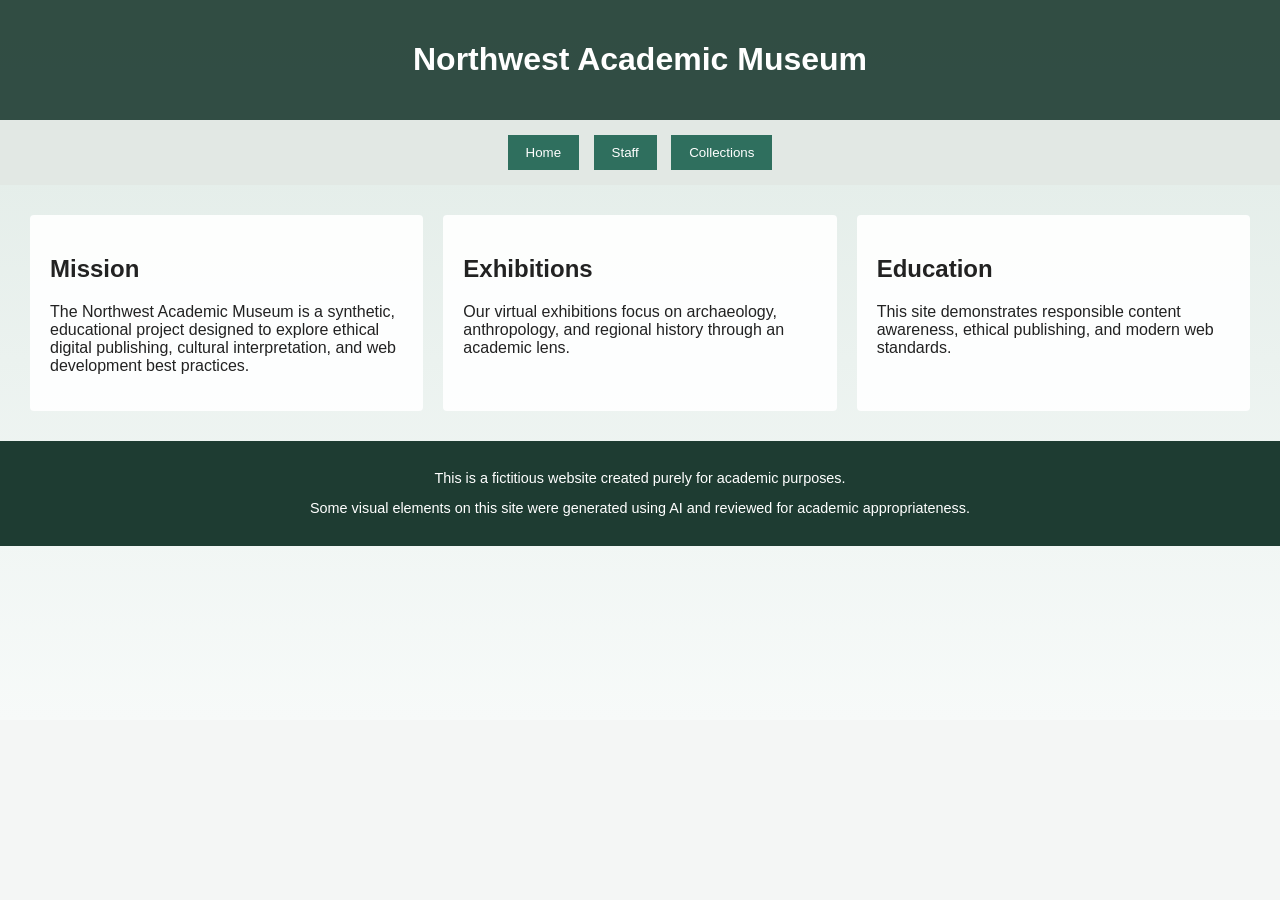
<file: index.html>
<!DOCTYPE html>
<html lang="en">
<head>
  <meta charset="UTF-8">
  <title>Northwest Academic Museum</title>
  <meta name="viewport" content="width=device-width, initial-scale=1.0">
  <meta name="robots" content="noindex, nofollow">
  <link rel="stylesheet" href="css/style.css">
</head>

<body class="home">

  <header class="top-bar">
    <h1>Northwest Academic Museum</h1>
  </header>

  <nav class="main-nav">
    <button onclick="location.href='index.html'">Home</button>
    <button onclick="location.href='html/staff.html'">Staff</button>
    <button onclick="location.href='html/collections.html'">Collections</button>
  </nav>

  <main class="three-column">
    <section>
      <h2>Mission</h2>
      <p>
        The Northwest Academic Museum is a synthetic, educational project designed
        to explore ethical digital publishing, cultural interpretation, and web
        development best practices.
      </p>
    </section>

    <section>
      <h2>Exhibitions</h2>
      <p>
        Our virtual exhibitions focus on archaeology, anthropology, and regional
        history through an academic lens.
      </p>
    </section>

    <section>
      <h2>Education</h2>
      <p>
        This site demonstrates responsible content awareness, ethical publishing,
        and modern web standards.
      </p>
    </section>
  </main>

  <footer class="bottom-bar">
    <p>This is a fictitious website created purely for academic purposes.</p>
    <p>Some visual elements on this site were generated using AI and reviewed for academic appropriateness.</p>
  </footer>

</body>
</html>
</file>
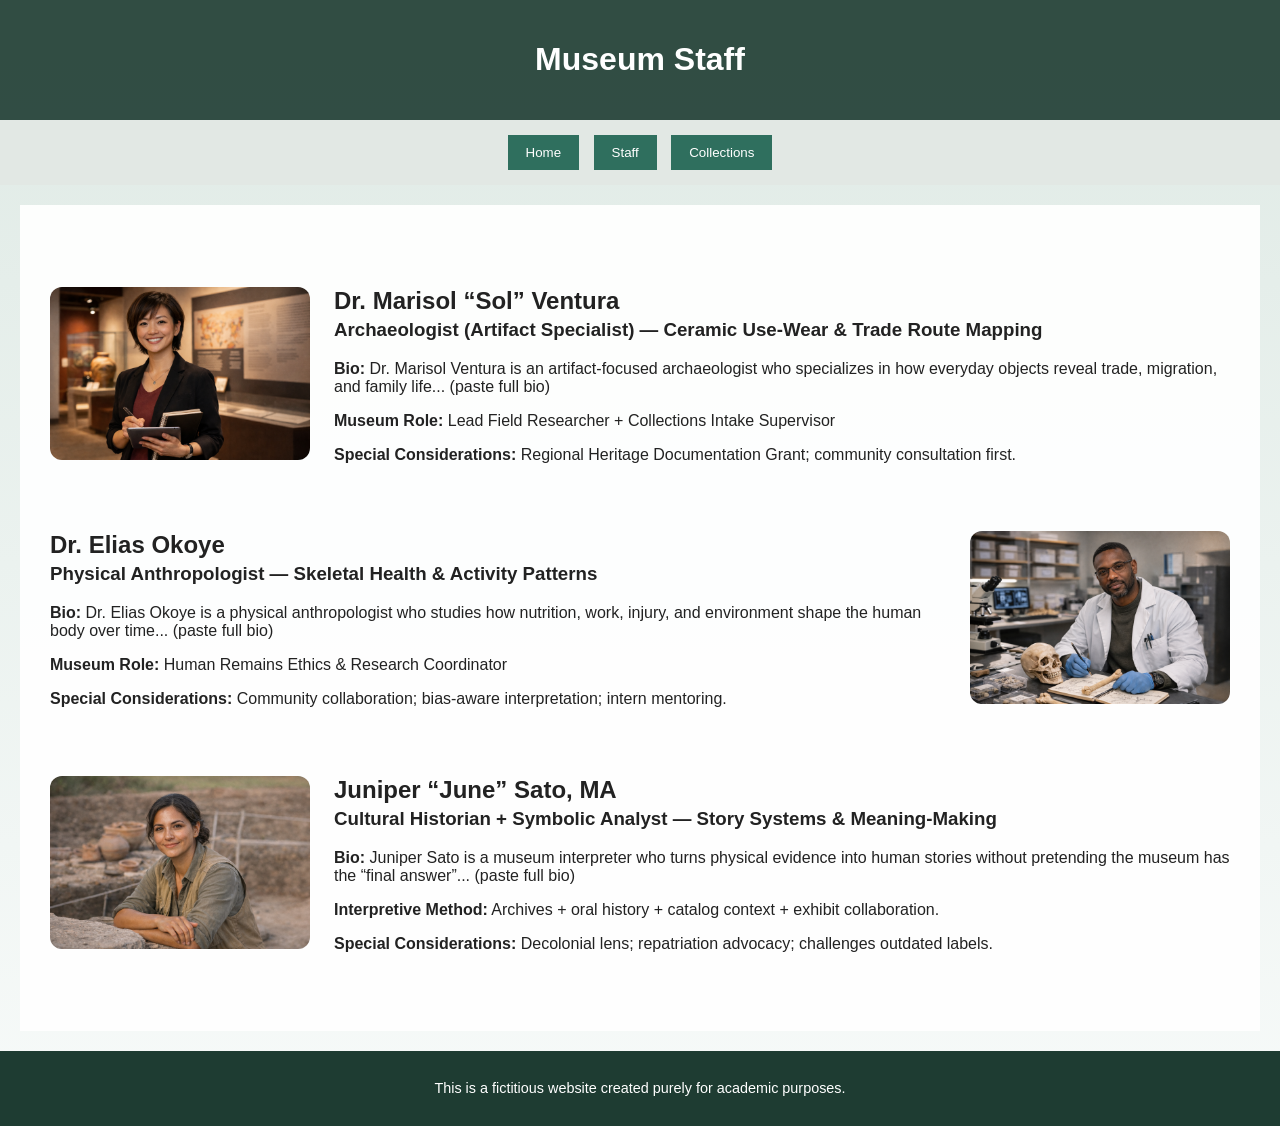
<file: html/staff.html>
<!DOCTYPE html>
<html lang="en">
<head>
  <meta charset="UTF-8">
  <title>Museum Staff | Northwest Academic Museum</title>
  <meta name="viewport" content="width=device-width, initial-scale=1.0">
  <meta name="robots" content="noindex, nofollow">
  <link rel="stylesheet" href="../css/style.css">
</head>
 
<body>
 
  <header class="top-bar">
    <h1>Museum Staff</h1>
  </header>
 
  <nav class="main-nav">
    <button onclick="location.href='../index.html'">Home</button>
    <button onclick="location.href='staff.html'">Staff</button>
    <button onclick="location.href='collections.html'">Collections</button>
  </nav>
 
  <main class="content-area">
    <section class="staff">
      <!-- Profile 1: image LEFT, text RIGHT -->
    <article class="staff-card staff-left">
    <img src="../images/1.png" alt="Portrait of Dr. Marisol Ventura, Archaeologist">
    <div class="staff-text">
    <h2>Dr. Marisol “Sol” Ventura</h2>
    <h3>Archaeologist (Artifact Specialist) — Ceramic Use-Wear & Trade Route Mapping</h3>
    <p><strong>Bio:</strong> Dr. Marisol Ventura is an artifact-focused archaeologist who specializes in how everyday objects reveal trade, migration, and family life... (paste full bio)</p>
    <p><strong>Museum Role:</strong> Lead Field Researcher + Collections Intake Supervisor</p>
    <p><strong>Special Considerations:</strong> Regional Heritage Documentation Grant; community consultation first.</p>
    </div>
    </article>
   
      <!-- Profile 2: image RIGHT, text LEFT -->
    <article class="staff-card staff-right">
    <img src="../images/2.png" alt="Portrait of Dr. Elias Okoye, Physical Anthropologist">
    <div class="staff-text">
    <h2>Dr. Elias Okoye</h2>
    <h3>Physical Anthropologist — Skeletal Health & Activity Patterns</h3>
    <p><strong>Bio:</strong> Dr. Elias Okoye is a physical anthropologist who studies how nutrition, work, injury, and environment shape the human body over time... (paste full bio)</p>
    <p><strong>Museum Role:</strong> Human Remains Ethics & Research Coordinator</p>
    <p><strong>Special Considerations:</strong> Community collaboration; bias-aware interpretation; intern mentoring.</p>
    </div>
    </article>
   
      <!-- Profile 3: image LEFT, text RIGHT -->
    <article class="staff-card staff-left">
    <img src="../images/3.png" alt="Portrait of Juniper Sato, Museum Interpreter">
    <div class="staff-text">
    <h2>Juniper “June” Sato, MA</h2>
    <h3>Cultural Historian + Symbolic Analyst — Story Systems & Meaning-Making</h3>
    <p><strong>Bio:</strong> Juniper Sato is a museum interpreter who turns physical evidence into human stories without pretending the museum has the “final answer”... (paste full bio)</p>
    <p><strong>Interpretive Method:</strong> Archives + oral history + catalog context + exhibit collaboration.</p>
    <p><strong>Special Considerations:</strong> Decolonial lens; repatriation advocacy; challenges outdated labels.</p>
    </div>
    </article>
   
    </section>
  </main>
 
  <footer class="bottom-bar">
    <p>This is a fictitious website created purely for academic purposes.</p>
  </footer>
 
</body>
</html>
</file>
<file: css/style.css>
/* Base Layout */
body {
  margin: 0;
  font-family: Arial, Helvetica, sans-serif;
  background: #f4f6f5 url("../images/museum-bg.svg") no-repeat center top;
  background-size: cover;
  color: #222;
}

/* Top Banner */
.top-bar {
  background-color: rgba(30, 60, 50, 0.9);
  color: #ffffff;
  padding: 20px;
  text-align: center;
}

/* Navigation */
.main-nav {
  background-color: #e2e8e4;
  padding: 10px;
  text-align: center;
}

.main-nav button {
  margin: 5px;
  padding: 10px 18px;
  border: none;
  background-color: #2f6f5e;
  color: white;
  cursor: pointer;
}

.main-nav button:hover {
  background-color: #245548;
}

/* Home Page Columns */
.three-column {
  display: grid;
  grid-template-columns: repeat(3, 1fr);
  gap: 20px;
  padding: 30px;
}

.three-column section {
  background-color: rgba(255, 255, 255, 0.92);
  padding: 20px;
  border-radius: 4px;
}

/* Secondary Pages */
.content-area {
  padding: 30px;
  background-color: rgba(255, 255, 255, 0.92);
  margin: 20px;
}

/* Footer */
.bottom-bar {
  background-color: #1e3c32;
  color: #ffffff;
  text-align: center;
  padding: 15px;
  font-size: 0.9em;
}
.staff-card { display: flex; gap: 1.5rem; align-items: center; margin: 2rem 0; }
.staff-card img { width: 260px; height: auto; border-radius: 12px; }
.staff-right { flex-direction: row-reverse; }
.staff-text h2 { margin-bottom: 0.25rem; }
.staff-text h3 { margin-top: 0; font-weight: 600; }
.site-footer { margin-top: 3rem; padding-top: 1rem; border-top: 1px solid #ccc; }
</file>
